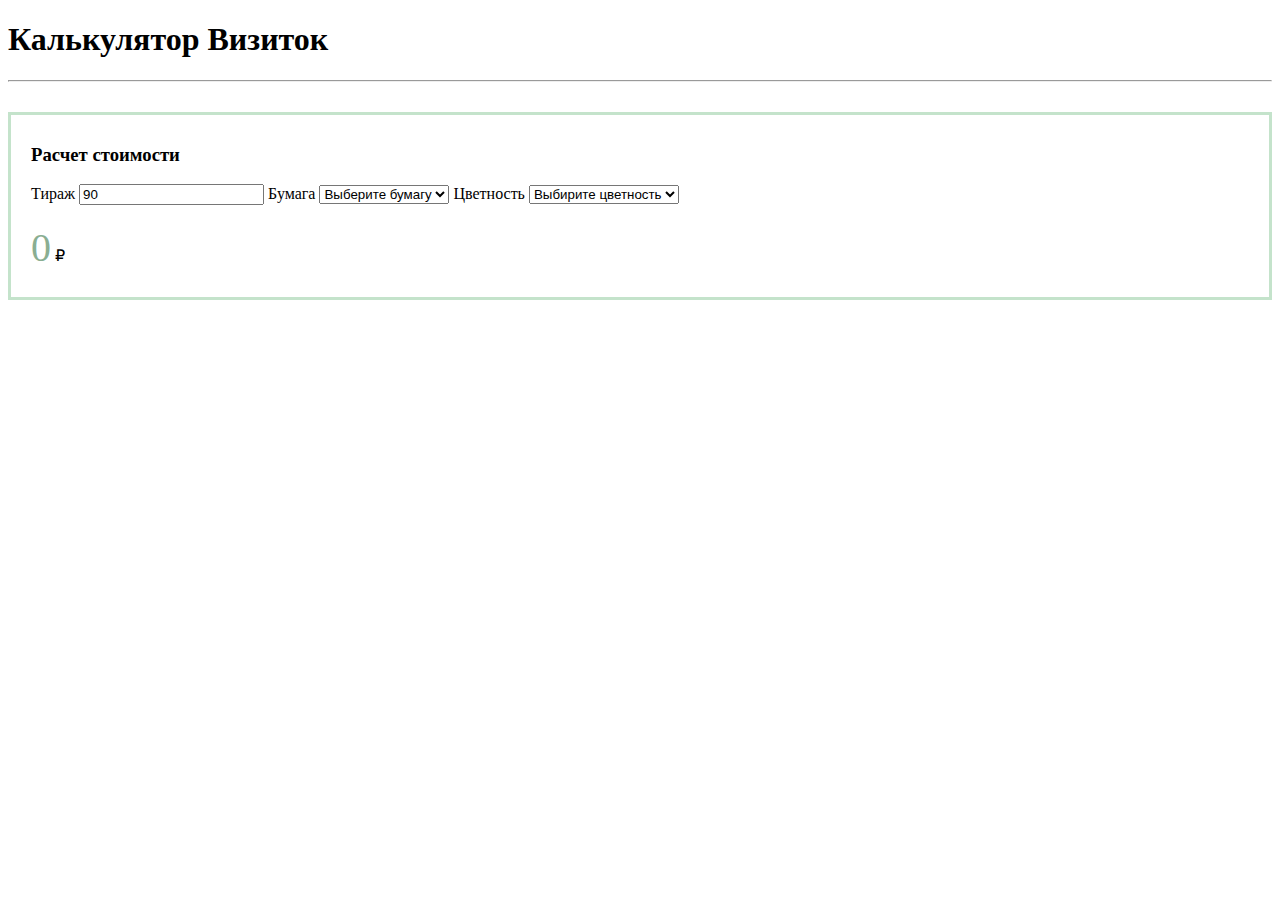
<file: portfolio/calc/index.html>
<!DOCTYPE html>
<html lang="en" dir="ltr">
  <head>
    <meta charset="utf-8">
    <title>Calc</title>
    <link rel="stylesheet" href="https://stackpath.bootstrapcdn.com/bootstrap/4.1.3/css/bootstrap.min.css" integrity="sha384-MCw98/SFnGE8fJT3GXwEOngsV7Zt27NXFoaoApmYm81iuXoPkFOJwJ8ERdknLPMO" crossorigin="anonymous">
    <link rel="stylesheet" href="css/style.css">
  </head>
  <body>
    <main>
      <div class="container text-center">
        <h1 class="display-4">Калькулятор Визиток</h1>
          <hr>
        <div class="row">
          <div class="col-4">
            <div class="calc">
              <h3>Расчет стоимости</h3>
              <label for="">Тираж</label>
              <input class="form-control" id="tirazh" type="number" min="90" value="90" step="30">
              <label for="">Бумага</label>
              <select class="form-control" id="paper"><option value="-">Выберите бумагу</option></select>
              <label for="">Цветность</label>
              <select class="form-control" id="color"><option value="-">Выбирите цветность</option></select>
              <h3></h3>
              <p class="itogo"><span>0</span> ₽</p>
            </div>
          </div>
          <div class="col-8 images">
            <img id="1_0" src="img\1_0.png" alt="" class="vizitka">
            <img id="1_1" src="img\1_1.png" alt="" class="vizitka">
            <img id="4_0" src="img\4_0.png" alt="" class="vizitka">
            <img id="4_1" src="img\4_1.png" alt="" class="vizitka">
            <img id="4_4" src="img\4_4.png" alt="" class="vizitka">
          </div>
        </div>
      </div>
    </main>
    <script src="https://yastatic.net/jquery/3.1.1/jquery.min.js"></script>
    <script src="https://cdnjs.cloudflare.com/ajax/libs/popper.js/1.14.3/umd/popper.min.js" integrity="sha384-ZMP7rVo3mIykV+2+9J3UJ46jBk0WLaUAdn689aCwoqbBJiSnjAK/l8WvCWPIPm49" crossorigin="anonymous"></script>
    <script src="https://stackpath.bootstrapcdn.com/bootstrap/4.1.3/js/bootstrap.min.js" integrity="sha384-ChfqqxuZUCnJSK3+MXmPNIyE6ZbWh2IMqE241rYiqJxyMiZ6OW/JmZQ5stwEULTy" crossorigin="anonymous"></script>
    <!-- <script src="js\main.js"></script> -->
    <script src="js\main.js"></script>
  </body>
</html>
</file>
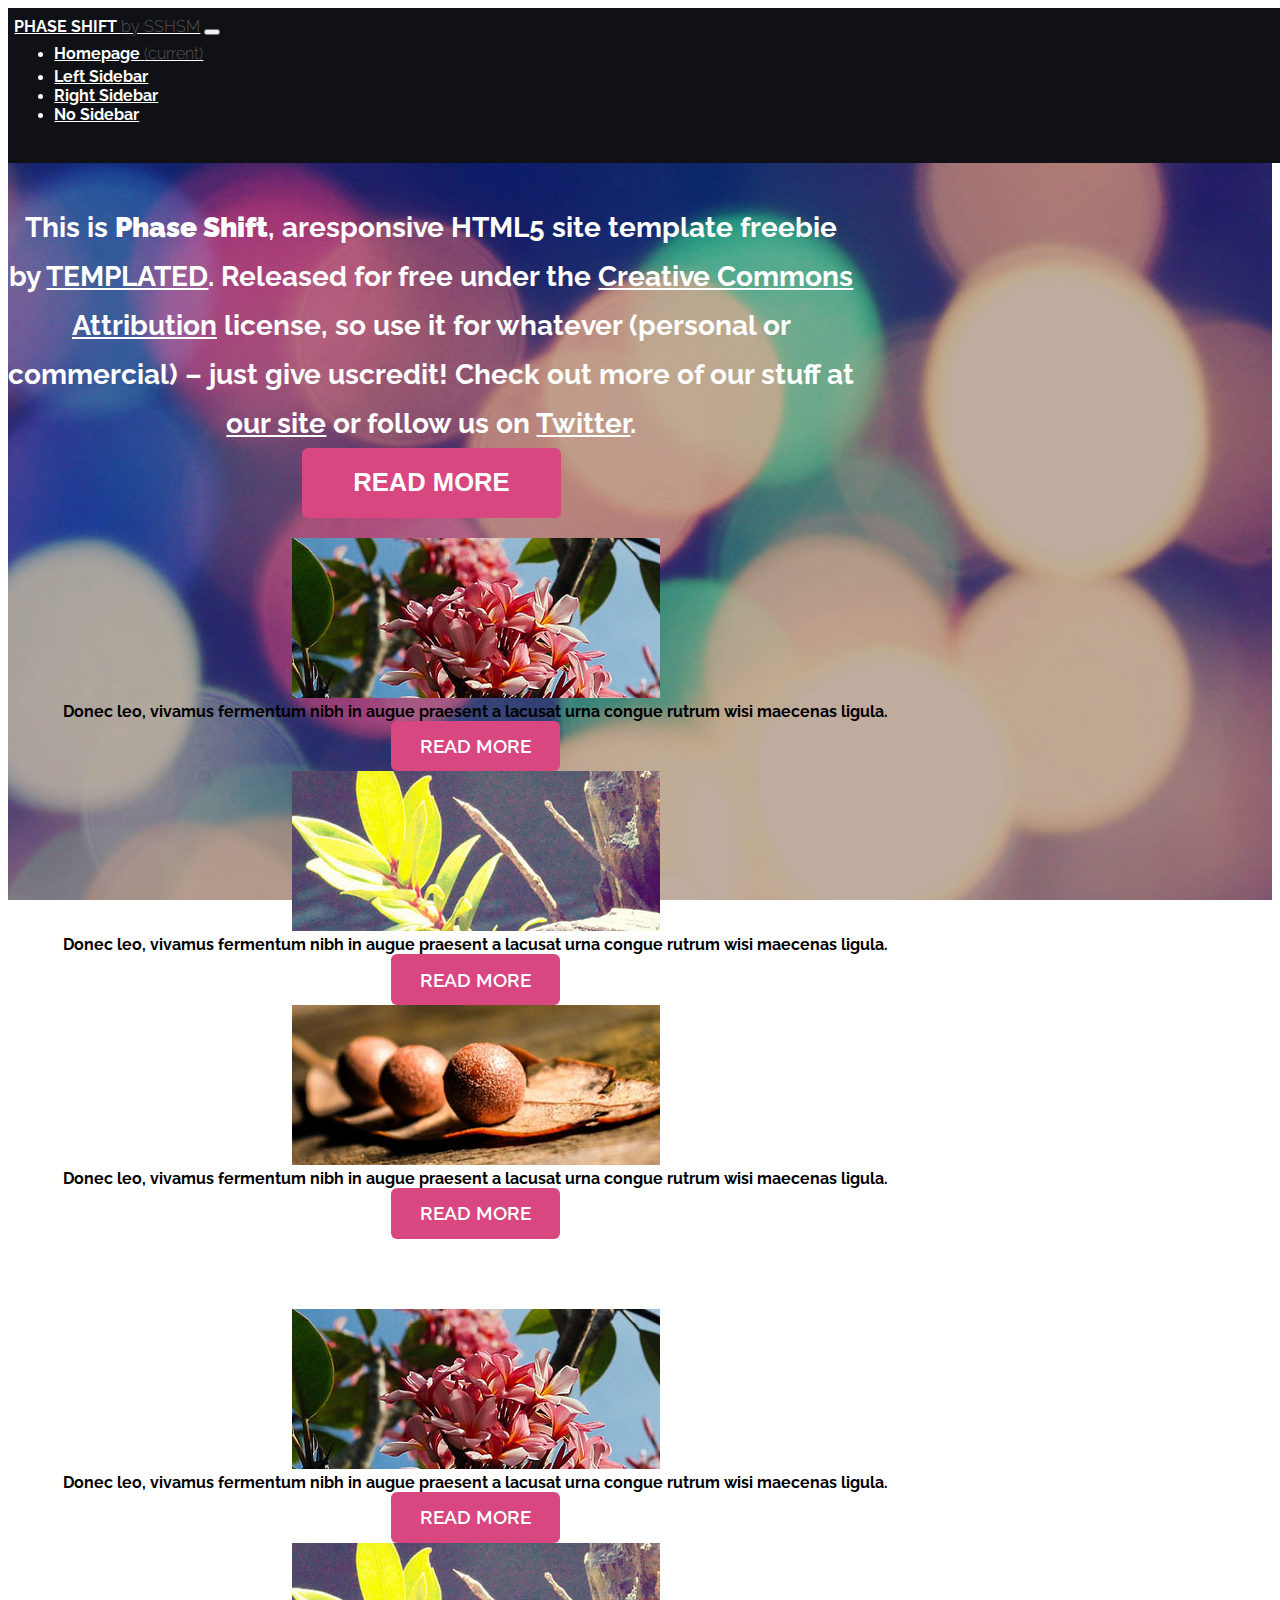
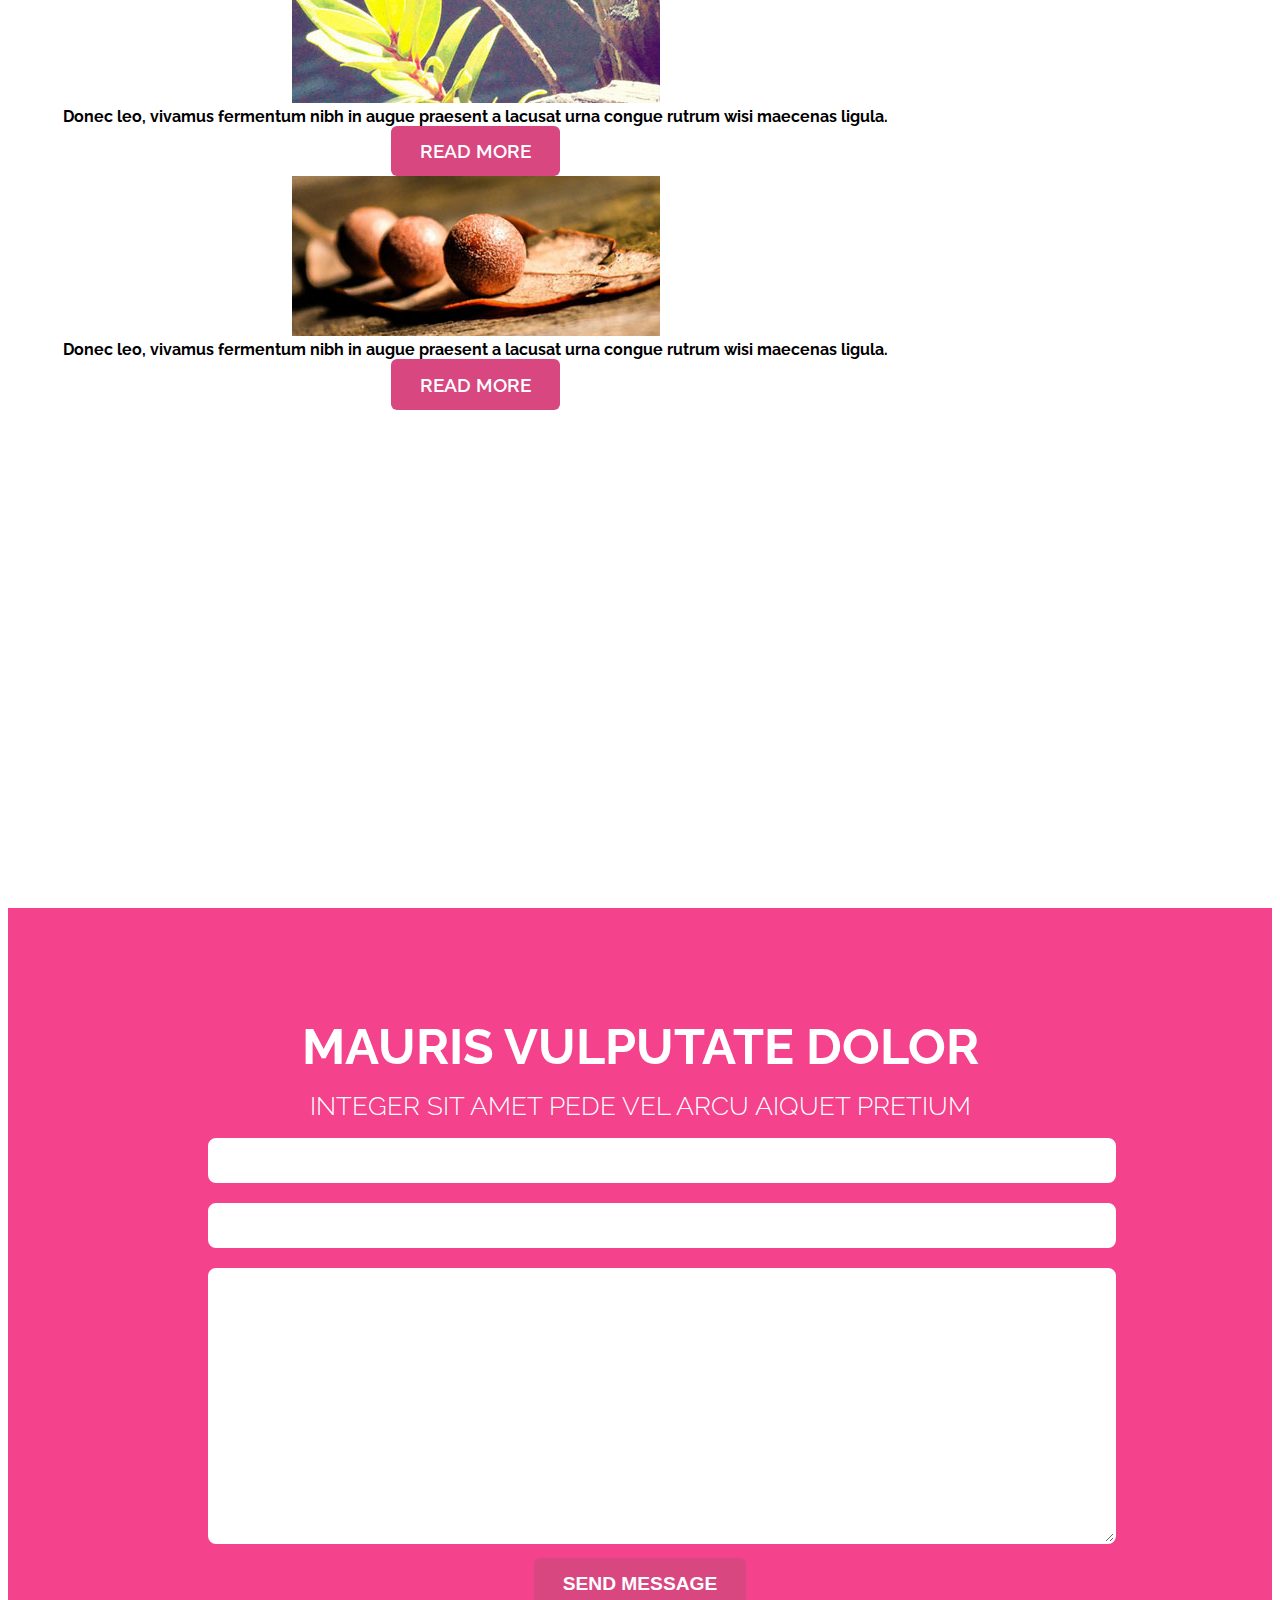
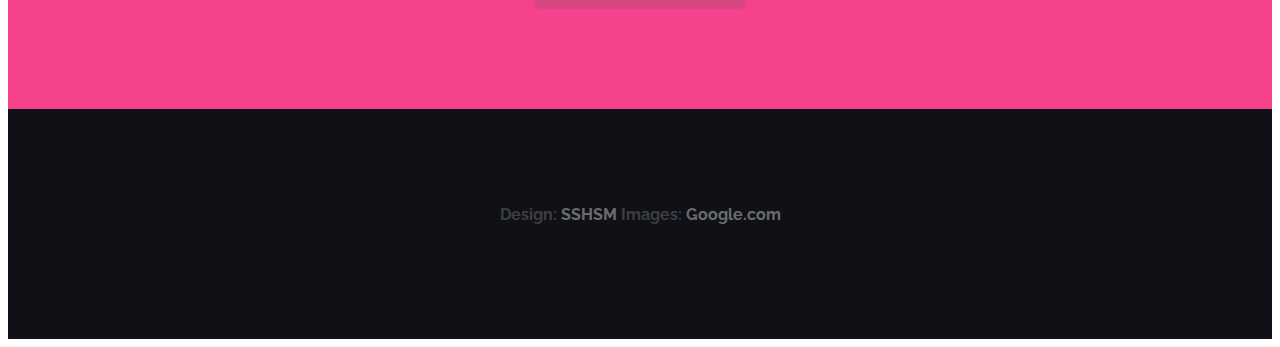
<file: portfolio/phaseshift/index.html>
<!DOCTYPE html>
<html lang="en" dir="ltr">
  <head>
    <meta charset="utf-8">
    <title>PhaseShift</title>
    <link rel="stylesheet" href="https://stackpath.bootstrapcdn.com/bootstrap/4.1.3/css/bootstrap.min.css" integrity="sha384-MCw98/SFnGE8fJT3GXwEOngsV7Zt27NXFoaoApmYm81iuXoPkFOJwJ8ERdknLPMO" crossorigin="anonymous">
    <link href="https://fonts.googleapis.com/css?family=Raleway" rel="stylesheet">
    <link rel="stylesheet" href="https://use.fontawesome.com/releases/v5.3.1/css/all.css" integrity="sha384-mzrmE5qonljUremFsqc01SB46JvROS7bZs3IO2EmfFsd15uHvIt+Y8vEf7N7fWAU" crossorigin="anonymous">
    <link rel="stylesheet" href="style.css">
  </head>
  <body>
    <header>
      <div class="container-fluid">
        <nav class="navbar navbar-expand-lg navbar-dark">
          <a class="navbar-brand" href="#">PHASE SHIFT <span class="navbar-text">by SSHSM</span></a>
          <button class="navbar-toggler" type="button" data-toggle="collapse" data-target="#navbarNav" aria-controls="navbarNav" aria-expanded="false" aria-label="Toggle navigation">
            <span class="navbar-toggler-icon"></span>
          </button>
          <div class="collapse navbar-collapse justify-content-end" id="navbarNav">
            <ul class="navbar-nav">
              <li class="nav-item active">
                <a class="nav-link" href="#">Homepage <span class="sr-only">(current)</span></a>
              </li>
              <li class="nav-item">
                <a class="nav-link" href="#">Left Sidebar</a>
              </li>
              <li class="nav-item">
                <a class="nav-link" href="#">Right Sidebar</a>
              </li>
              <li class="nav-item">
                <a class="nav-link" href="#">No Sidebar</a>
              </li>
            </ul>
          </div>
        </nav>
      </div>
    </header>
    <main>
      <div class="container-text mx-auto">
        <section>
          <p style="color:#fff">This is <strong>Phase Shift</strong>, aresponsive HTML5 site template freebie by <a href="https://www.google.com"style="color:#fff">TEMPLATED</a>. Released for free under the <a href="https://www.google.com" style="color:#fff">Creative Commons Attribution</a> license, so use it for whatever (personal or commercial) &ndash; just give uscredit! Check out more of our stuff at <a href="https://www.google.com" style="color:#fff">our site</a> or follow us on <a href="http://twitter.com" style="color:#fff">Twitter</a>.</p>
          <button type="button" class="btn-big m-5 btn-outline-light">Read More</button>
        </section>
      </div>
      <div class="card-deck mx-auto">
          <div class="card">
            <img class="card-img-top" src="images/pic01.jpg" alt="">
            <div class="card-body">
              <p class="card-text m-2 p-4 ml-2 mr-2">Donec leo, vivamus fermentum nibh in augue praesent a lacusat urna congue rutrum  wisi maecenas ligula.</p>
              <a href="#" class="btn btn-outline-light">Read More</a>
            </div>
          </div>
          <div class="card">
            <img class="card-img-top" src="images/pic02.jpg" alt="">
            <div class="card-body">
              <p class="card-text m-2 p-4 ml-2 mr-2">Donec leo, vivamus fermentum nibh in augue praesent a lacusat urna congue rutrum  wisi maecenas ligula.</p>
              <a href="#" class="btn btn-outline-light">Read More</a>
            </div>
          </div>
          <div class="card">
            <img class="card-img-top" src="images/pic03.jpg" alt="">
            <div class="card-body">
              <p class="card-text m-2 p-4 ml-2 mr-2">Donec leo, vivamus fermentum nibh in augue praesent a lacusat urna congue rutrum  wisi maecenas ligula.</p>
              <a href="#" class="btn btn-outline-light">Read More</a>
            </div>
          </div>
      </div>
      <div class="card-deck mx-auto">
          <div class="card">
            <img class="card-img-top" src="images/pic01.jpg" alt="">
            <div class="card-body">
              <p class="card-text m-2 p-4 ml-2 mr-2">Donec leo, vivamus fermentum nibh in augue praesent a lacusat urna congue rutrum  wisi maecenas ligula.</p>
              <a href="#" class="btn btn-lg btn-outline-light">READ MORE</a>
            </div>
          </div>
          <div class="card">
            <img class="card-img-top" src="images/pic02.jpg" alt="">
            <div class="card-body">
              <p class="card-text m-2 p-4 ml-2 mr-2">Donec leo, vivamus fermentum nibh in augue praesent a lacusat urna congue rutrum  wisi maecenas ligula.</p>
              <a href="#" class="btn btn-lg btn-outline-light">READ MORE</a>
            </div>
          </div>
          <div class="card">
            <img class="card-img-top" src="images/pic03.jpg" alt="">
            <div class="card-body">
              <p class="card-text m-2 p-4 ml-2 mr-2">Donec leo, vivamus fermentum nibh in augue praesent a lacusat urna congue rutrum  wisi maecenas ligula.</p>
              <a href="#" class="btn btn-lg btn-outline-light">READ MORE</a>
            </div>
          </div>
      </div>
      <div class="container">
        <div class="row">
          <i class="fas fa-ruler-combined fa-3x"></i>
          <div class="col">
            <h2>INTEGER ULTRICES</h2>
            <p>In posuere eleifend odio. Quisque semper augue mattis wisi. Maecenas ligula. Pellentesque viverra vulputate enim. Aliquam erat volutpat. Maecenas condimentum enim tincidunt risus accumsan.</p>
          </div>
          <i class="fab fa-codepen fa-3x"></i>
          <div class="col">
            <h2>INTEGER ULTRICES</h2>
            <p>In posuere eleifend odio. Quisque semper augue mattis wisi. Maecenas ligula. Pellentesque viverra vulputate enim. Aliquam erat volutpat. Maecenas condimentum enim tincidunt risus accumsan.</p>
          </div>
        </div>
      </div>
      <div class="container">
        <div class="row">
          <i class="fas fa-feather-alt fa-3x"></i>
          <div class="col">
            <h2>ALIQUAM LUCTUS</h2>
            <p>In posuere eleifend odio. Quisque semper augue mattis wisi. Maecenas ligula. Pellentesque viverra vulputate enim. Aliquam erat volutpat. Maecenas condimentum enim tincidunt risus accumsan.</p>
          </div>
          <i class="fas fa-brain fa-3x"></i>
          <div class="col">
            <h2>ALIQUAM LUCTUS</h2>
            <p>In posuere eleifend odio. Quisque semper augue mattis wisi. Maecenas ligula. Pellentesque viverra vulputate enim. Aliquam erat volutpat. Maecenas condimentum enim tincidunt risus accumsan.</p>
          </div>
        </div>
      </div>
    </main>
    <footer>
      <section class="form">
        <div class="container">
          <h2>MAURIS VULPUTATE DOLOR</h2>
          <span>INTEGER SIT AMET PEDE VEL ARCU AIQUET PRETIUM</span>
      		<form action="">
      			<input type="text" placeholder="">
      			<input type="text" placeholder="">
      			<textarea  placeholder=""></textarea>
      			<button type="button" class="btn-mes btn-outline-light">Send Message</button>
      		</form>
      	</div>
      </section>
      <div class="copyright">
  			<div class="container">
  				<div class="copyright">
  					<p>Design: <a href="#">SSHSM</a> Images: <a href="#">Google.com</a></p>
            <div class="social">
              <a href="#"><i class="fab fa-facebook-f"></i></i></a>
              <a href="#"><i class="fab fa-twitter"></i></i></a>
              <a href="#"><i class="fab fa-google-plus-g"></i></i></i></a>
            </div>
  				</div>
  			</div>
  		</div>
    </footer>
    <script src="https://code.jquery.com/jquery-3.3.1.slim.min.js" integrity="sha384-q8i/X+965DzO0rT7abK41JStQIAqVgRVzpbzo5smXKp4YfRvH+8abtTE1Pi6jizo" crossorigin="anonymous"></script>
    <script src="https://cdnjs.cloudflare.com/ajax/libs/popper.js/1.14.3/umd/popper.min.js" integrity="sha384-ZMP7rVo3mIykV+2+9J3UJ46jBk0WLaUAdn689aCwoqbBJiSnjAK/l8WvCWPIPm49" crossorigin="anonymous"></script>
    <script src="https://stackpath.bootstrapcdn.com/bootstrap/4.1.3/js/bootstrap.min.js" integrity="sha384-ChfqqxuZUCnJSK3+MXmPNIyE6ZbWh2IMqE241rYiqJxyMiZ6OW/JmZQ5stwEULTy" crossorigin="anonymous"></script>
  </body>
</html>
</file>
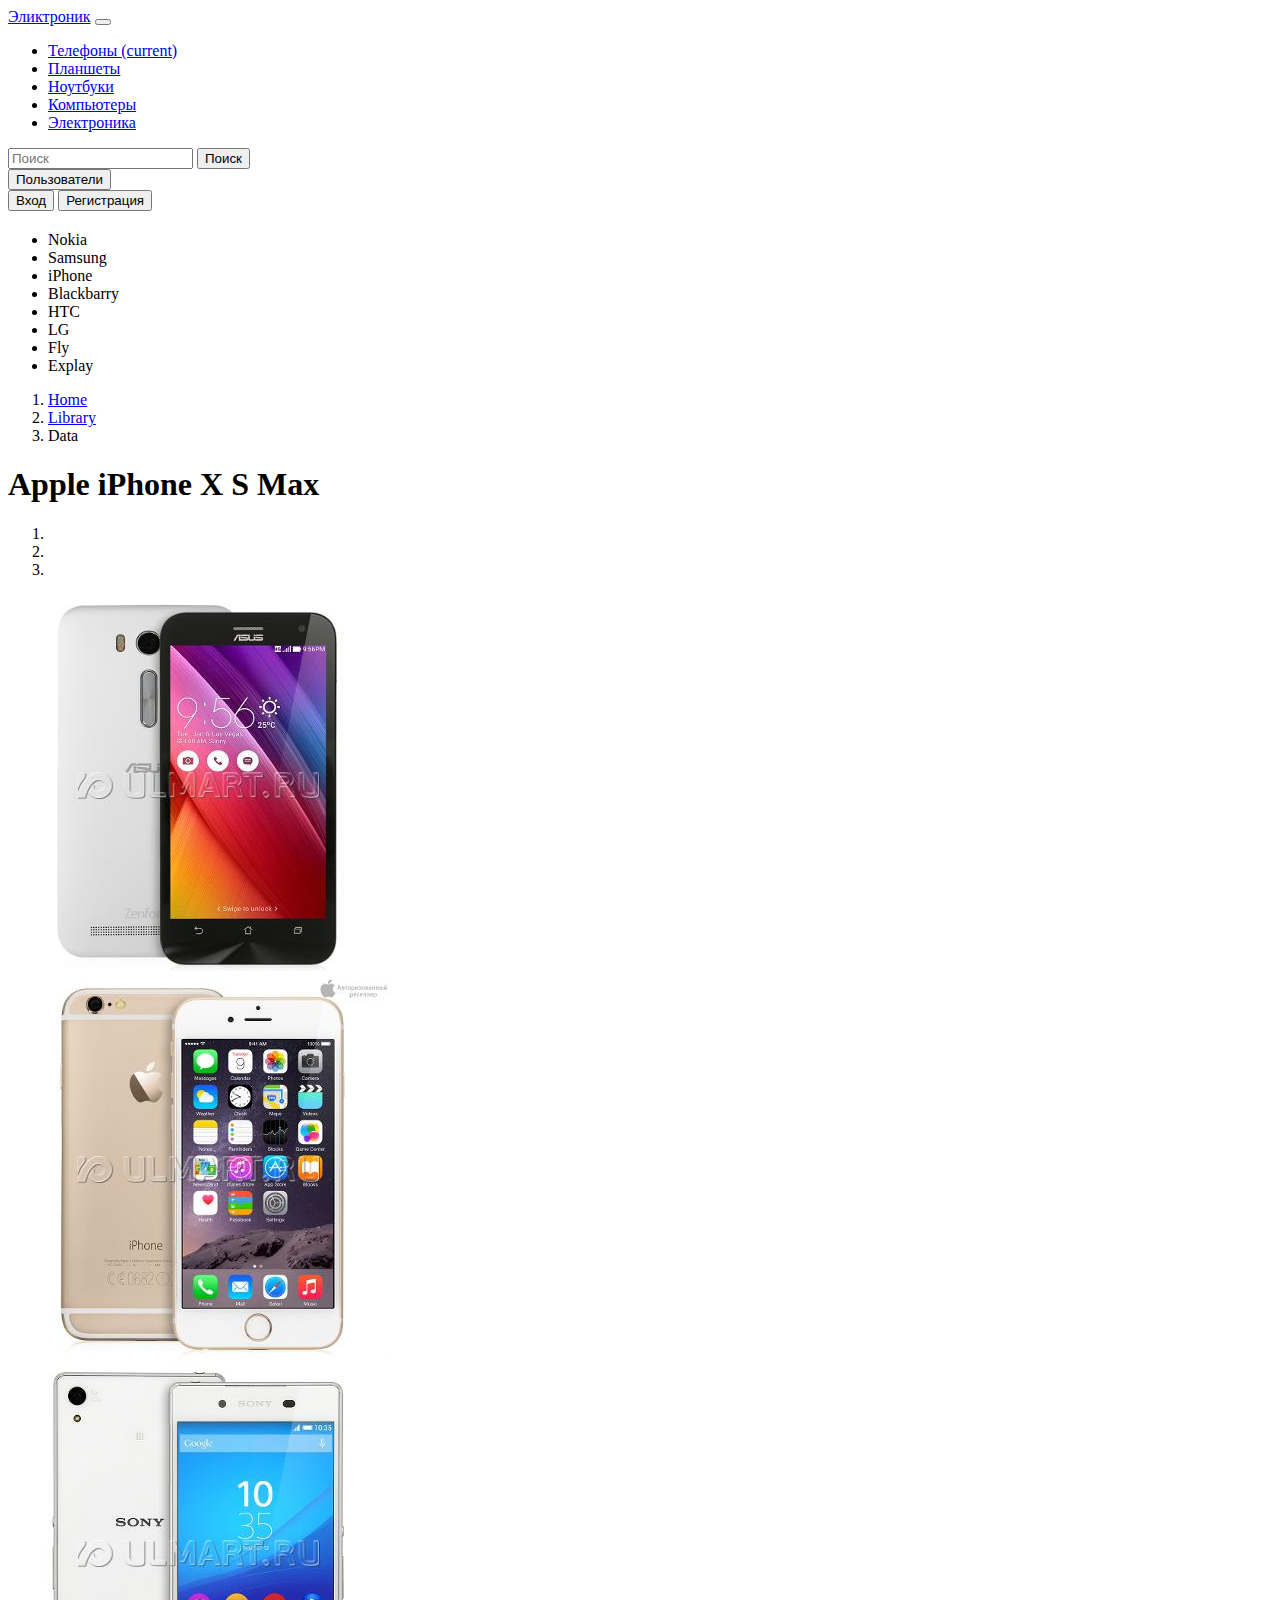
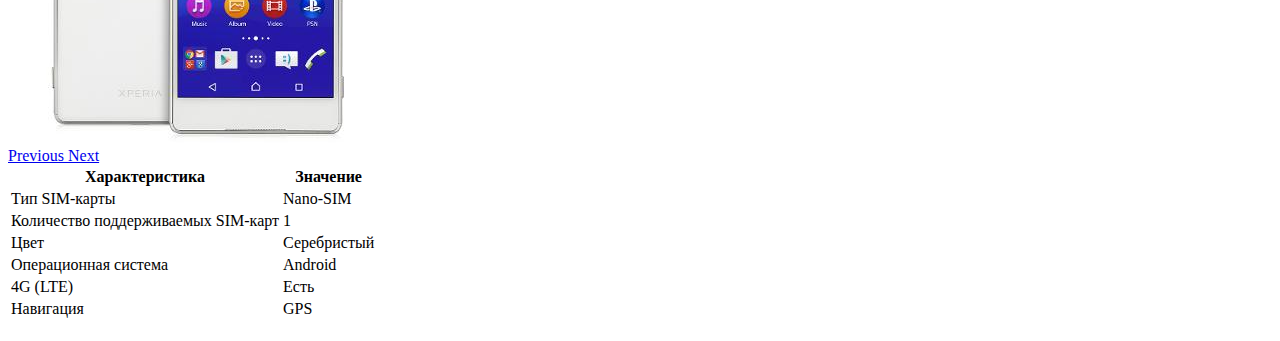
<file: portfolio/shop/index.html>
<!DOCTYPE html>
<html lang="en">
<head>
  <meta charset="UTF-8">
  <meta name="viewport" content="width=device-width, initial-scale=1.0">
  <meta http-equiv="X-UA-Compatible" content="ie=edge">
  <link rel="stylesheet" href="https://stackpath.bootstrapcdn.com/bootstrap/4.1.3/css/bootstrap.min.css" integrity="sha384-MCw98/SFnGE8fJT3GXwEOngsV7Zt27NXFoaoApmYm81iuXoPkFOJwJ8ERdknLPMO" crossorigin="anonymous">
  <link rel="stylesheet" href="main.css">
  <link rel="stylesheet" href="https://use.fontawesome.com/releases/v5.3.1/css/all.css" integrity="sha384-mzrmE5qonljUremFsqc01SB46JvROS7bZs3IO2EmfFsd15uHvIt+Y8vEf7N7fWAU" crossorigin="anonymous">
  <title>SHOP</title>
</head>
<body>
  <header>
    <nav class="navbar navbar-expand-lg navbar-light bg-light">
      <div class="container-fluid">
      <a class="navbar-brand" href="#"><i class="fab fa-shopware"></i>  Эликтроник</a>
        <button class="navbar-toggler" type="button" data-toggle="collapse" data-target="#navbarTogglerDemo02" aria-controls="navbarTogglerDemo02" aria-expanded="false" aria-label="Toggle navigation">
          <span class="navbar-toggler-icon"></span>
        </button>

      <div class="collapse navbar-collapse" id="navbarTogglerDemo02">
        <ul class="navbar-nav  mt-2 mt-lg-0">
          <li class="nav-item active">
            <a class="nav-link" href="#">Телефоны <span class="sr-only">(current)</span></a>
          </li>
          <li class="nav-item">
            <a class="nav-link" href="#">Планшеты</a>
          </li>
          <li class="nav-item">
            <a class="nav-link" href="#">Ноутбуки</a>
          </li>
          <li class="nav-item">
            <a class="nav-link" href="#">Компьютеры</a>
          </li>
          <li class="nav-item">
            <a class="nav-link" href="#">Электроника</a>
          </li>
        </ul>
      <form class="form-inline mr-auto my-2 my-lg-0">
        <input class="form-control mr-sm-2" type="search" placeholder="Поиск">
          <button class="btn btn-outline-success my-2 my-sm-0" type="submit">Поиск</button>
      </form>
      <div class="dropdown">
        <button class="btn btn-secondary dropdown-toggle" type="button" id="dropdownMenu2" data-toggle="dropdown" aria-haspopup="true" aria-expanded="false">
          Пользователи
        </button>
        <div class="dropdown-menu" aria-labelledby="dropdownMenu2">
          <button class="dropdown-item" type="button">Вход</button>
          <button class="dropdown-item" type="button">Регистрация</button>
        </div>
      </div>
      </div>
      </div>
    </nav>
  </header>
  <main>
    <div class="container-fluid">
      <div class="row">
        <div class="col-sm-3 col-md-2">
          <ul class="list-group">
            <li class="list-group-item">Nokia</li>
            <li class="list-group-item">Samsung</li>
            <li class="list-group-item">iPhone</li>
            <li class="list-group-item">Blackbarry</li>
            <li class="list-group-item">HTC</li>
            <li class="list-group-item">LG</li>
            <li class="list-group-item">Fly</li>
            <li class="list-group-item">Explay</li>
          </ul>
        </div>
        <div class="col-sm-9 col-md-10">
          <nav aria-label="breadcrumb">
            <ol class="breadcrumb">
              <li class="breadcrumb-item"><a href="#">Home</a></li>
              <li class="breadcrumb-item"><a href="#">Library</a></li>
              <li class="breadcrumb-item active" aria-current="page">Data</li>
            </ol>
          </nav>
          <h1 class="display-4">Apple iPhone X S Max</h1>
          <div class="row">
            <div class="col-5">
              <div id="carouselExampleIndicators" class="carousel slide" data-ride="carousel">
                <ol class="carousel-indicators">
                  <li data-target="#carouselExampleIndicators" data-slide-to="0" class="active"></li>
                  <li data-target="#carouselExampleIndicators" data-slide-to="1"></li>
                  <li data-target="#carouselExampleIndicators" data-slide-to="2"></li>
                </ol>
                <div class="carousel-inner">
                  <div class="carousel-item active">
                    <img class="d-block w-100" src="images\similar-goods\asus.jpg" alt="First slide">
                  </div>
                  <div class="carousel-item">
                    <img class="d-block w-100" src="images\similar-goods\iphone6.jpg" alt="Second slide">
                  </div>
                  <div class="carousel-item">
                    <img class="d-block w-100" src="images\similar-goods\sony.jpg" alt="Third slide">
                  </div>
                </div>
                <a class="carousel-control-prev" href="#carouselExampleIndicators" role="button" data-slide="prev">
                  <span class="carousel-control-prev-icon" aria-hidden="true"></span>
                  <span class="sr-only">Previous</span>
                </a>
                <a class="carousel-control-next" href="#carouselExampleIndicators" role="button" data-slide="next">
                  <span class="carousel-control-next-icon" aria-hidden="true"></span>
                  <span class="sr-only">Next</span>
                </a>
              </div>
            </div>
            <div class="col-7">
              <table class="table">
                <thead>
                  <tr>
                    <th>Характеристика</th>
                    <th>Значение</th>
                  </tr>
                </thead>
                <tbody>
                  <tr>
                    <td>Тип SIM-карты</td>
                    <td>Nano-SIM</td>
                  </tr>
                  <tr>
                    <td>Количество поддерживаемых SIM-карт</td>
                    <td>1</td>
                  </tr>
                  <tr>
                    <td>Цвет</td>
                    <td>Серебристый</td>
                  </tr>
                  <tr>
                    <td>Операционная система</td>
                    <td>Android</td>
                  </tr>
                  <tr>
                    <td>4G (LTE)</td>
                    <td>Есть</td>
                  </tr>
                  <tr>
                    <td>Навигация</td>
                    <td>GPS</td>
                  </tr>
                  <tr>
                    <td></td>
                    <td></td>
                  </tr>
                  <tr>
                    <td></td>
                    <td></td>
                  </tr>
                  <tr>
                    <td></td>
                    <td></td>
                  </tr>
                </tbody>
              </table>
            </div>
          </div>
        </div>
      </div>
    </div>
  </main>
  <footer>

  </footer>

  <script src="https://code.jquery.com/jquery-3.3.1.slim.min.js" integrity="sha384-q8i/X+965DzO0rT7abK41JStQIAqVgRVzpbzo5smXKp4YfRvH+8abtTE1Pi6jizo" crossorigin="anonymous"></script>
  <script src="https://cdnjs.cloudflare.com/ajax/libs/popper.js/1.14.3/umd/popper.min.js" integrity="sha384-ZMP7rVo3mIykV+2+9J3UJ46jBk0WLaUAdn689aCwoqbBJiSnjAK/l8WvCWPIPm49" crossorigin="anonymous"></script>
  <script src="https://stackpath.bootstrapcdn.com/bootstrap/4.1.3/js/bootstrap.min.js" integrity="sha384-ChfqqxuZUCnJSK3+MXmPNIyE6ZbWh2IMqE241rYiqJxyMiZ6OW/JmZQ5stwEULTy" crossorigin="anonymous"></script>
</body>
</html>
</file>
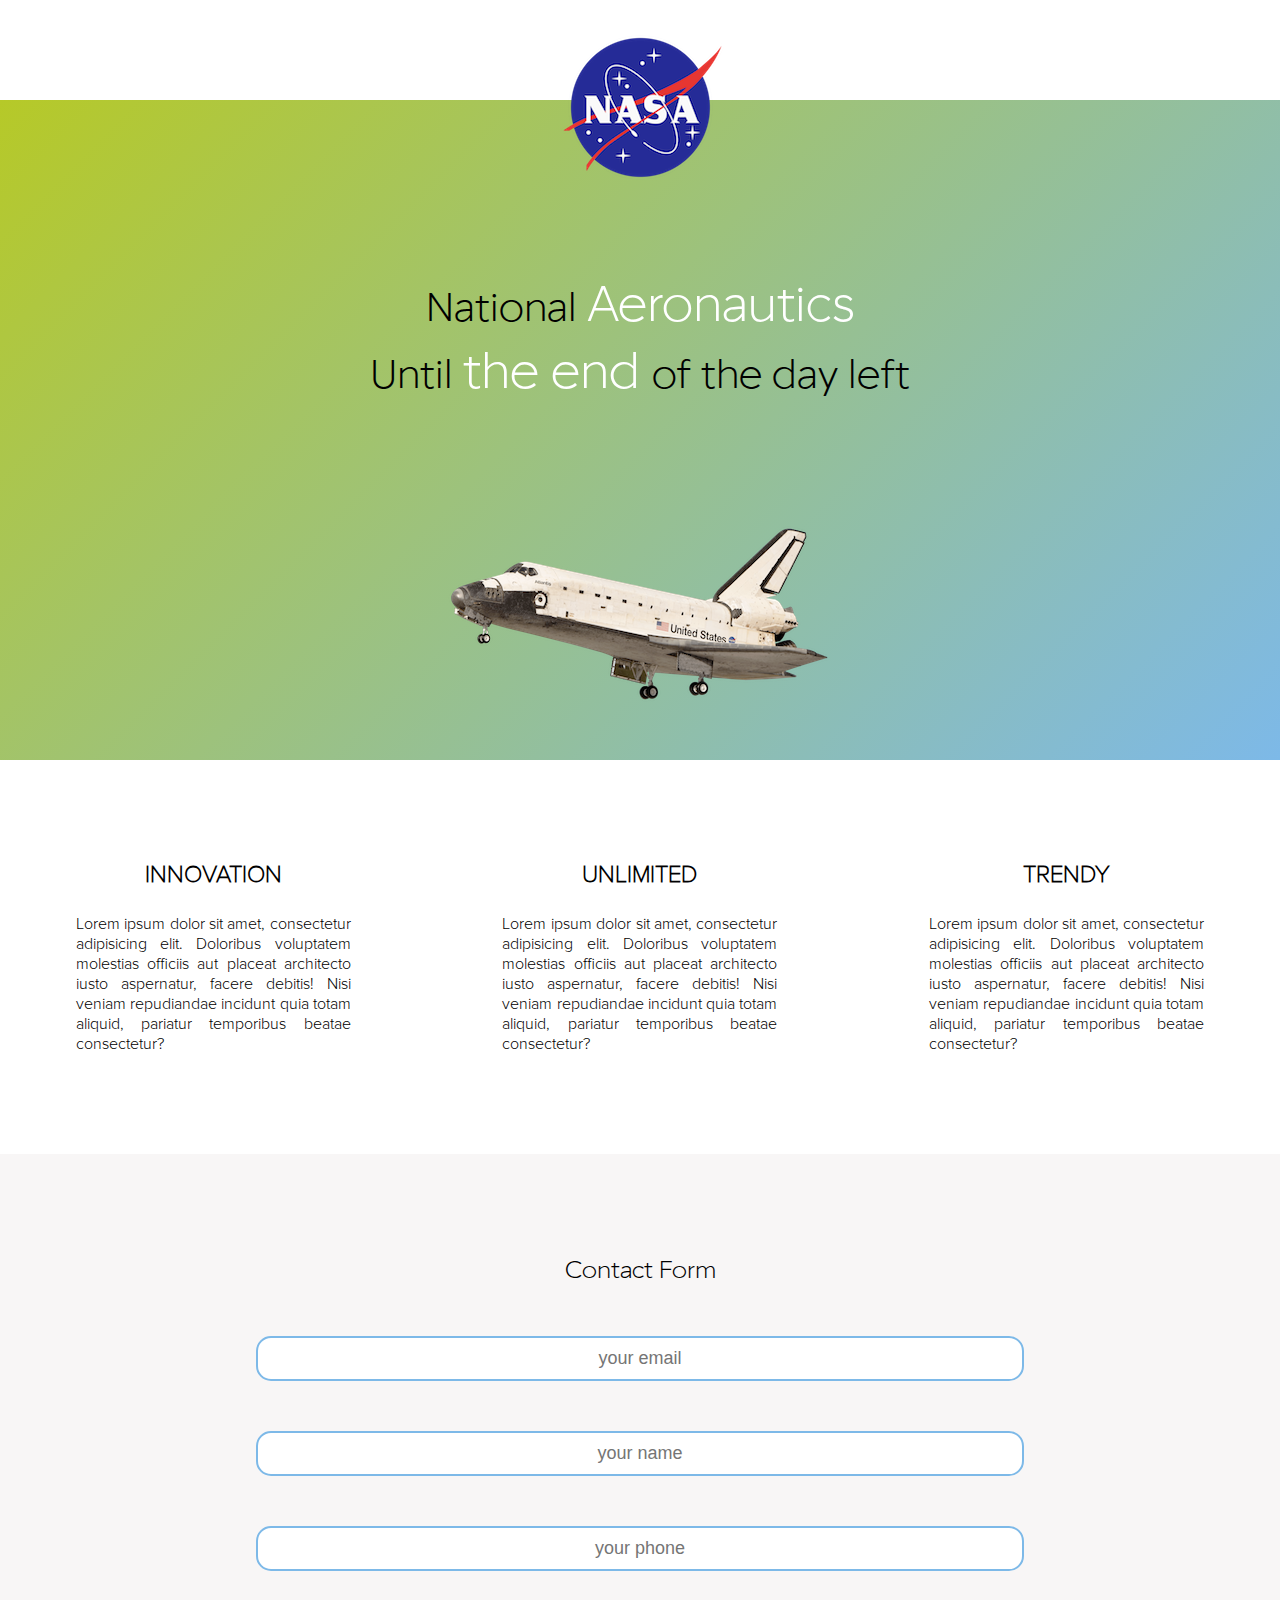
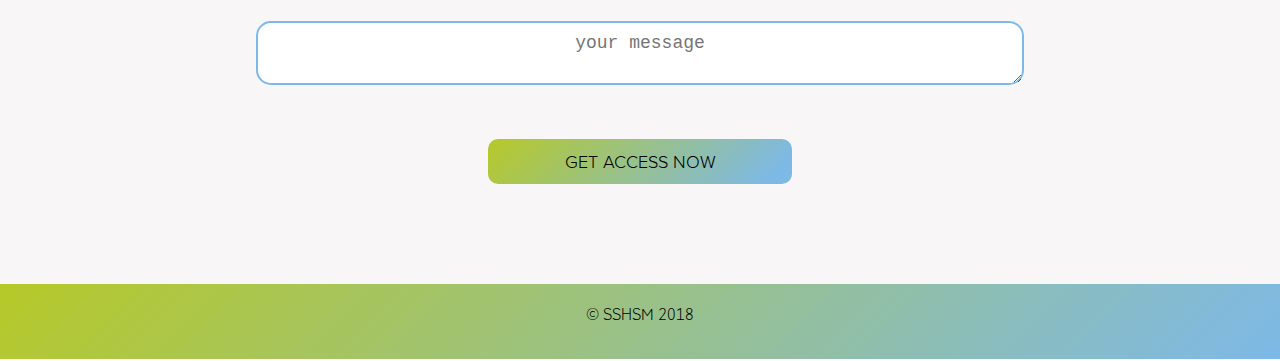
<file: portfolio/sshsm/index.html>
<!DOCTYPE html>
<html>

	<head>
		<meta charset="UTF-8">
		<title>Document</title>
		<link rel="stylesheet" href="fonts.css">
		<link rel="stylesheet" href="style.css">
		<link rel="stylesheet" href="responsive.css">
		<link rel="stylesheet" href="https://use.fontawesome.com/releases/v5.3.1/css/all.css" integrity="sha384-mzrmE5qonljUremFsqc01SB46JvROS7bZs3IO2EmfFsd15uHvIt+Y8vEf7N7fWAU" crossorigin="anonymous">
	</head>

	<body>
	<header>
		<div class="container">
			<div class="logo"><img src="images/nasa.png" alt=""></div>

		</div>
	</header>
	<main>
<section class="banner">
	<div class="banner_text">

		<h1>National <span class="marker"> Aeronautics </span></h1>
		<h1>Until <span class="marker"> the end </span> of the day left</h1>
		<div class="tic">
			<span id="H"></span>
			<span id="M"></span>
			<span id="S"></span>
		</div>
	</div>
	<div class="banner_image">
		<img src="images/ssa.png" alt="">
	</div>



</section>
<section class="definition">
	<div class="container">
		<div class="definition_item">

			<h3> innovation</h3>
			<div>
			<i class="far fa-lightbulb fa-3x"></i>
			</div>
			<p>Lorem ipsum dolor sit amet, consectetur adipisicing elit. Doloribus voluptatem molestias officiis aut placeat architecto iusto aspernatur, facere debitis! Nisi veniam repudiandae incidunt quia totam aliquid, pariatur temporibus beatae consectetur?</p>
		</div>
		<div class="definition_item">
			<h3>unlimited</h3>
			<div>
			<i class="fas fa-globe fa-3x"></i>
			</div>
			<p>Lorem ipsum dolor sit amet, consectetur adipisicing elit. Doloribus voluptatem molestias officiis aut placeat architecto iusto aspernatur, facere debitis! Nisi veniam repudiandae incidunt quia totam aliquid, pariatur temporibus beatae consectetur?</p>
		</div>
		<div class="definition_item">
			<h3>Trendy</h3>
			<div>
			<i class="fab fa-rendact fa-3x"></i>
			</div>
			<p>Lorem ipsum dolor sit amet, consectetur adipisicing elit. Doloribus voluptatem molestias officiis aut placeat architecto iusto aspernatur, facere debitis! Nisi veniam repudiandae incidunt quia totam aliquid, pariatur temporibus beatae consectetur?</p>
		</div>
		<div class="clear"></div>
	</div>
</section>

<section class="form">
	<div class="container">
		<h2>Contact Form</h2>
		<form action="">
			<input type="text" placeholder="your email">
			<input type="text" placeholder="your name">
			<input type="text" placeholder="your phone">
			<textarea  placeholder="your message"></textarea>
			<button class="btn"> get access now</button>
		</form>
	</div>
</section>
	</div>
</section>
<section>

</section>
	</main>
	<footer>
		<span class="copy">© sshsm 2018</span>
	</footer>
	<script src="js/my.js"></script>
	</body>

</html>
</file>
<file: portfolio/calc/css/style.css>
.calc{
  border: 3px solid #c4e3cb;
  padding: 10px 20px;
  margin-top: 30px;
}
.itogo span{
  font-size: 40px;
  color: #8aae92;
}
.vizitka{
  display: none;
}
</file>
<file: portfolio/phaseshift/style.css>
h1, h2, p, a{
  margin: 0;
  padding: 0;
  color: inherit;
  font-family: 'Raleway', sans-serif;
  font-weight: 700;
}
h2{
  color: #fff;
}
span{
  color: #555555;
  font-family: 'Raleway', sans-serif;
  font-size: 12pt;
  font-weight: 300;
  line-height: 1.65em;
}
ul{
  margin: 0 0 2em 0;
}
/* HEADER */
header{
  top: 0;
  left: 0;
  width: 100%;
  background: #0F1116;
  color: #fff;
  padding: 0.4em;
}

/* MAIN */
main{
  padding-top: 40px;
  padding-bottom: 60px;
  background: url("images/bg.jpg") no-repeat center top;
  background-size: cover;
  background-attachment: fixed;
}
.container-text{
  width: 67%;
  text-align: center;
  color: #fff;
}
.container-text p{
  font-size: 1.75em;
  line-height: 1.75em;
}
.container-text a{
  text-decoration: underline;
}
.card-deck{
  width: 74%;
  padding-top: 3.5em;
  text-align: center;
  padding-top: 20px;
  padding-bottom: 50px;
}
.card{
  border: none;
}
.row{
  padding: 10px;
}
.col{
  color: white;
}
.col h2{
  padding-bottom: 20px;
}
.row i{
  color: white;
}
/* BUTTON */
.btn, .btn-big, .btn-mes{
  background: #d84780;
  border-radius: 6px;
  border: none;
  color: white;
  cursor: pointer;
  display: inline-block;
  text-align: center;
  text-decoration: none;
  text-transform: uppercase;
  display: inline-block;
  font-weight: 600;
  color: #FFF !important;
}
.btn:hover, .btn-big:hover, .btn-mes:hover{
  background: #e1719d;
  color: white;
}
.btn, .btn-mes{
  padding: 0.75em 1.5em;
  font-size: 1.2em;
}
.btn-big{
  padding: 0.80em 2em;
  font-size: 1.6em;
}
/* FOOTER FORM */
form {
  width: 70%;
  margin: 0em auto;
}
.form h2{
  font-size: 50px;
  margin: 5px;
  padding: 4px;
}
.form span{
  font-size: 26px;
  color: #fff;
  padding: 15px;
}
.form{
	background-color: #f4428c;
	padding: 100px 0;
	text-align: center;
}
input, textarea{
  width: 100%;
	font-size: 18px;
	border: 2px solid #fff;
	border-radius: 8px;
	text-align: center;
	margin-bottom: 20px;
	padding: 10px;
  margin: 10px;
}
textarea{
  min-height: 14em;
}
input{
  line-height: 1em;
}

/* FOOTER */

.copyright{
  background: #0f1116;
  color: #ddd;
  color: rgba(255, 255, 255, 0.2) !important;
  text-align: center;
  display: block;
  padding: 3em 0em;
}
.copyright a{
  text-decoration: none;
  color: #ddd;
  color: rgba(255, 255, 255, 0.4) !important;
}
.social{
  display: inline-block;
}
.social i{
  padding: 10px;
  padding-bottom: 50px;
}
.social i:hover{
  color: white;
}
</file>
<file: portfolio/shop/main.css>
header{
  margin-bottom: 20px;
}
.carousel-control-prev-icon{
  background-color: gray;
}
.carousel-control-next-icon{
  background-color: gray;
}
</file>
<file: portfolio/sshsm/fonts.css>
@font-face {
    font-family: "RedRingRegular";
    src: url(./fonts/RedRing-Regular.otf);
    font-weight: 300;
    font-style: normal;
}
@font-face {
    font-family: "RedRingLight";
    src: url(./fonts/RedRing-Light.otf);
    font-weight: 100;
    font-style: normal;
}
@font-face {
    font-family: "RedRingBlack";
    src: url(./fonts/RedRing-Black.otf);
    font-weight: 400;
    font-style: normal;
}
@font-face {
    font-family: "ProximaNovaThin";
    src: url(./fonts/ProximaNovaThin.otf);
    font-weight: 300;
    font-style: normal;
}
@font-face {
    font-family: "ProximaNovaLight";
    src: url(./fonts/ProximaNovaLight.otf);
    font-weight: 300;
    font-style: normal;
}
</file>
<file: portfolio/sshsm/style.css>
* {
	margin: 0;
	padding: 0;
	box-sizing: border-box;
}
body {

	background-color: #fff;
}

h1, h2, .copy {
	font-family: "RedRingLight", sans-serif;
	font-weight: 100;

}
button {
	font-family: "ProximaNovaLight", sans-serif;
	font-weight: 400;

}
.clear{
	clear: both;
}

input, textarea, button {
	outline: none; /*в колонку*/
}
/* end reset */

/* start header  */
header{
	padding-top: 15px;
	height: 100px;

}
.marker{
	font-family: "RedRingBlack" sans-serif;
	font-weight: bolder;
	color: #fff;
	font-size: 50px;

}
.logo{
	text-align: center;
}
 /* start banner*/
 .banner{
	 height: 660px;
	 padding-top: 170px;
	 background: linear-gradient(135deg, #b6c928 0%,#7db9e8 100%);
 }
.banner_text, .banner_image{
	margin: 0 auto;
	text-align: center;
}
.banner_text h1{
	font-size: 40px;
}
.banner_image{
	margin-top: 96px;
}
/* start definition*/
.definition{
	padding: 100px 0;
}
.definition_item{
	display: inline-block;
	width: 33.33%;
	float:left;
	padding: 0 30px;
	text-align: center;
}
.definition_item h3{
	text-transform: uppercase;
	font-family: "ProximaNovaThin", sans-serif;
	font-size: 24px;

}
.definition_item p{
	width: 75%;
	margin: 0 auto;
	font-family: "ProximaNovaLight", sans-serif;
	text-align: justify;
}
.definition_item div{
	margin: 25px 0;
}
/* start form*/
.form{
	background-color: #f8f6f6;
	padding: 100px 0;
	text-align: center;
}
input, textarea{
	width: 100%;
	font-size: 18px;
	border: 2px solid #7db9e8;
	border-radius: 15px;
	text-align: center;
	margin-bottom: 50px;
	padding: 10px;
}
.form form{
	width: 60%;
	display: inline-block;
}
.btn{
	display: inline-block;
	text-transform: uppercase;
	font-size: 18px;
	height: 45px;
	border-radius: 10px;
	border: none;
	transition: 0.4s;
	cursor: pointer;
	padding: 10px 10%;
	background: linear-gradient(135deg, #b6c928 0%,#7db9e8 50%, #b6c928 100%);
	background-size: 200% auto;
}
.btn:hover {
	background-position: right center;
}
.form h2{
	font-size: 24px;
	margin-bottom: 50px;
}
/* end form */

/* footer start */
footer{
	width: 100%;
	height: 75px;
	background: linear-gradient(135deg, #b6c928 0%,#7db9e8 100%);
	text-transform: uppercase;
	text-align: center;
	padding-top: 20px;
}
.tic{
	color: white;
	font-family: "RedRingLight", sans-serif;
	font-size: 60px;
	padding-top: 15px;
}
</file>
<file: portfolio/sshsm/responsive.css>
@media (min-width:100px) and (max-width:767px) {
  .form form{
  	width: 90%;
  }
  .definition_item{
  	width: 100%;
  }
}
@media (min-width:768px) and (max-width:1200px) {
  .form form{
  	width: 80%;
  }
  .definition_item{
  	width: 90%;
  }
}
</file>
